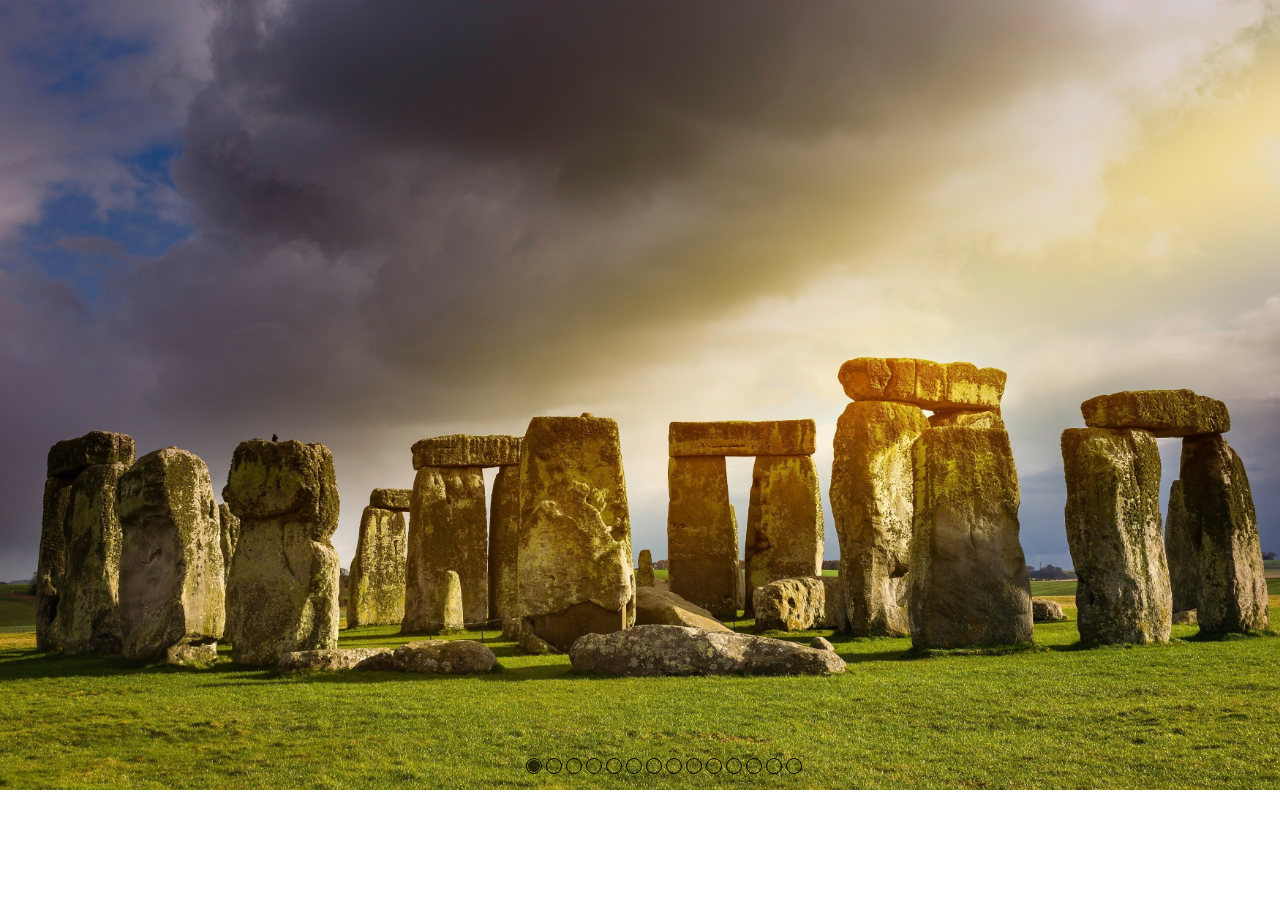
<file: prokrig4.html>
<!DOCTYPE html>
<html lang="en">
<head>
    <meta charset="UTF-8">
    <meta name="viewport" content="width=device-width, initial-scale=1.0">
    <title>Плеер 7</title>
    <link rel="stylesheet" href="prokr/preloadnew.css" />
  <link rel="stylesheet" href="prokr/carousel.min.css">
	<link rel="stylesheet" href="prokr/prokrig4.css">
  <link rel="icon" type="Images/x-icon" href="atsicon.ico"/>
</head>
<body>
<div class="preloader">
  <div class="prob">
      <p>Все фотки будут показаны после полной загрузки</p>
  </div>
</div>

<div class="outer-jsc">

<div class="carousel"
  data-carousel-delay="3000"
  data-carousel-touch-threshold="160"
  data-carousel-indicators=""
  data-carousel-wrapper=".outer-jsc">

  <div class="carousel-slider">

    <div class="carousel-item">
      <img src="back/stonehenge1.jpg" data-carousel-mq-768="back/stonehenge1.jpg" alt="Нет фото">
    </div>
    <div class="carousel-item">
      <img src="back/stonehenge2.jpg" data-carousel-mq-768="back/stonehenge2.jpg" alt="Нет фото">
    </div>
    <div class="carousel-item">
      <img src="back/stonehenge3.jpg" data-carousel-mq-768="back/stonehenge3.jpg" alt="Нет фото">
    </div>
    <div class="carousel-item">
      <img src="back/stonehenge4.jpg" data-carousel-mq-768="back/stonehenge4.jpg" alt="Нет фото">
    </div>

    <div class="carousel-item">
      <img src="back/trolltunga1.jpg" data-carousel-mq-768="back/trolltunga1.jpg" alt="Нет фото">
    </div>
    <div class="carousel-item">
      <img src="back/trolltunga2.jpg" data-carousel-mq-768="back/trolltunga2.jpg" alt="Нет фото">
    </div>

    <div class="carousel-item">
      <img src="back/silfra1.jpg" data-carousel-mq-768="back/silfra1.jpg" alt="Нет фото">
    </div>
    <div class="carousel-item">
      <img src="back/silfra2.jpg" data-carousel-mq-768="back/silfra2.jpg" alt="Нет фото">
    </div>
    <div class="carousel-item">
      <img src="back/silfra4.jpg" data-carousel-mq-768="back/silfra4.jpg" alt="Нет фото">
    </div>

    <div class="carousel-item">
      <img src="back/bagan1.jpg" data-carousel-mq-768="back/bagan1.jpg" alt="Нет фото">
    </div>
    <div class="carousel-item">
      <img src="back/bagan2.jpg" data-carousel-mq-768="back/bagan2.jpg" alt="Нет фото">
    </div>

    <div class="carousel-item">
      <img src="back/everest1.jpg" data-carousel-mq-768="back/everest1.jpg" alt="Нет фото">
    </div>
    <div class="carousel-item">
      <img src="back/everest2.jpg" data-carousel-mq-768="back/everest2.jpg" alt="Нет фото">
    </div>
    <div class="carousel-item">
      <img src="back/everest3.jpg" data-carousel-mq-768="back/everest3.jpg" alt="Нет фото">
    </div>

  </div>
</div>
</div>

<script src="prokr/preloadnew.js"></script>
<script src="prokr/carousel.min.js"></script>
</body>
</html>
</file>
<file: prokr/preloadnew.css>
.prob{ 
position: absolute;
text-align: center;
margin-top: 7%;
margin-left: 33%;
width: 500px;
z-index: 2;
font-size: 34px;
}
.preloader { opacity: .5;
  position: fixed;
  left: 0%;
  top: 0;
  right: 0;
  bottom: 0;
  overflow: hidden;
  background: #e0e0e0;
  z-index: 3;
}

.loaded_hiding .preloader {
  transition: 0.3s opacity;
  opacity: 0;
}

.loaded .preloader {
  display: none;
}
</file>
<file: prokr/prokrig4.css>
*{margin: 0; padding: 0;}
.outer-jsc {
position:   relative;
/* height:     450px; */
/* border:     1px solid #fff; */
margin:     0 auto;

min-height: 180px;
max-height: 790px;
height:      100vw;
/* background-color: #ddddd5; */

h3 { font-size: 1.6rem; }
p { font-size: 1.2rem; }

@media screen and (min-width: 768px) {
  h3 { font-size: 2.4rem; }
  p { font-size: 1.6rem; }
}
}
</file>
<file: prokr/carousel.min.css>
.carousel{overflow:hidden;position:relative;width:100%;height:100%}.carousel.carousel-draggable{overflow-x:auto}.carousel-hidden{display:none}.carousel-slider{position:relative;height:100%;left:0}.carousel-slider.animate{transition:left .5s ease-in-out}.carousel-slider[data-carousel-pos="0"]{left:-0%}.carousel-slider[data-carousel-pos="1"]{left:-100%}.carousel-slider[data-carousel-pos="2"]{left:-200%}.carousel-slider[data-carousel-pos="3"]{left:-300%}.carousel-slider[data-carousel-pos="4"]{left:-400%}.carousel-slider[data-carousel-pos="5"]{left:-500%}.carousel-slider[data-carousel-pos="6"]{left:-600%}.carousel-slider[data-carousel-pos="7"]{left:-700%}.carousel-slider[data-carousel-pos="8"]{left:-800%}.carousel-slider[data-carousel-pos="9"]{left:-900%}.carousel-slider[data-carousel-pos="10"]{left:-1000%}.carousel-slider[data-carousel-pos="11"]{left:-1100%}.carousel-slider[data-carousel-pos="12"]{left:-1200%}.carousel-slider[data-carousel-pos="13"]{left:-1300%}.carousel-slider[data-carousel-pos="14"]{left:-1400%}.carousel-slider[data-carousel-pos="15"]{left:-1500%}.carousel-slider[data-carousel-pos="16"]{left:-1600%}.carousel-slider[data-carousel-pos="17"]{left:-1700%}.carousel-slider[data-carousel-pos="18"]{left:-1800%}.carousel-slider[data-carousel-pos="19"]{left:-1900%}.carousel-slider[data-carousel-pos="20"]{left:-2000%}.carousel-slider[data-carousel-pos="21"]{left:-2100%}.carousel-slider[data-carousel-pos="22"]{left:-2200%}.carousel-slider[data-carousel-pos="23"]{left:-2300%}.carousel-slider[data-carousel-pos="24"]{left:-2400%}.carousel-slider[data-carousel-pos="25"]{left:-2500%}.carousel-slider[data-carousel-pos="26"]{left:-2600%}.carousel-slider[data-carousel-pos="27"]{left:-2700%}.carousel-slider[data-carousel-pos="28"]{left:-2800%}.carousel-slider[data-carousel-pos="29"]{left:-2900%}.carousel-slider[data-carousel-pos="30"]{left:-3000%}.carousel-slider[data-carousel-pos="31"]{left:-3100%}.carousel-slider[data-carousel-pos="32"]{left:-3200%}.carousel-slider[data-carousel-pos="33"]{left:-3300%}.carousel-slider[data-carousel-pos="34"]{left:-3400%}.carousel-slider[data-carousel-pos="35"]{left:-3500%}.carousel-slider[data-carousel-pos="36"]{left:-3600%}.carousel-slider[data-carousel-pos="37"]{left:-3700%}.carousel-slider[data-carousel-pos="38"]{left:-3800%}.carousel-slider[data-carousel-pos="39"]{left:-3900%}.carousel-slider[data-carousel-pos="40"]{left:-4000%}.carousel-slider[data-carousel-pos="41"]{left:-4100%}.carousel-slider[data-carousel-pos="42"]{left:-4200%}.carousel-slider[data-carousel-pos="43"]{left:-4300%}.carousel-slider[data-carousel-pos="44"]{left:-4400%}.carousel-slider[data-carousel-pos="45"]{left:-4500%}.carousel-slider[data-carousel-pos="46"]{left:-4600%}.carousel-slider[data-carousel-pos="47"]{left:-4700%}.carousel-slider[data-carousel-pos="48"]{left:-4800%}.carousel-slider[data-carousel-pos="49"]{left:-4900%}.carousel-slider[data-carousel-pos="50"]{left:-5000%}.carousel-slider[data-carousel-pos="51"]{left:-5100%}.carousel-slider[data-carousel-pos="52"]{left:-5200%}.carousel-slider[data-carousel-pos="53"]{left:-5300%}.carousel-slider[data-carousel-pos="54"]{left:-5400%}.carousel-slider[data-carousel-pos="55"]{left:-5500%}.carousel-slider[data-carousel-pos="56"]{left:-5600%}.carousel-slider[data-carousel-pos="57"]{left:-5700%}.carousel-slider[data-carousel-pos="58"]{left:-5800%}.carousel-slider[data-carousel-pos="59"]{left:-5900%}.carousel-slider[data-carousel-pos="60"]{left:-6000%}.carousel-slider[data-carousel-pos="61"]{left:-6100%}.carousel-slider[data-carousel-pos="62"]{left:-6200%}.carousel-slider[data-carousel-pos="63"]{left:-6300%}.carousel-slider[data-carousel-pos="64"]{left:-6400%}.carousel-slider[data-carousel-pos="65"]{left:-6500%}.carousel-slider[data-carousel-pos="66"]{left:-6600%}.carousel-slider[data-carousel-pos="67"]{left:-6700%}.carousel-slider[data-carousel-pos="68"]{left:-6800%}.carousel-slider[data-carousel-pos="69"]{left:-6900%}.carousel-slider[data-carousel-pos="70"]{left:-7000%}.carousel-slider[data-carousel-pos="71"]{left:-7100%}.carousel-slider[data-carousel-pos="72"]{left:-7200%}.carousel-slider[data-carousel-pos="73"]{left:-7300%}.carousel-slider[data-carousel-pos="74"]{left:-7400%}.carousel-slider[data-carousel-pos="75"]{left:-7500%}.carousel-slider[data-carousel-pos="76"]{left:-7600%}.carousel-slider[data-carousel-pos="77"]{left:-7700%}.carousel-slider[data-carousel-pos="78"]{left:-7800%}.carousel-slider[data-carousel-pos="79"]{left:-7900%}.carousel-item{width:100%;height:100%;position:absolute;background-repeat:no-repeat;background-size:cover;background-position:50%}.carousel-item[data-carousel-href]{cursor:pointer}.carousel-item:nth-child(1){left:0%}.carousel-item:nth-child(2){left:100%}.carousel-item:nth-child(3){left:200%}.carousel-item:nth-child(4){left:300%}.carousel-item:nth-child(5){left:400%}.carousel-item:nth-child(6){left:500%}.carousel-item:nth-child(7){left:600%}.carousel-item:nth-child(8){left:700%}.carousel-item:nth-child(9){left:800%}.carousel-item:nth-child(10){left:900%}.carousel-item:nth-child(11){left:1000%}.carousel-item:nth-child(12){left:1100%}.carousel-item:nth-child(13){left:1200%}.carousel-item:nth-child(14){left:1300%}.carousel-item:nth-child(15){left:1400%}.carousel-item:nth-child(16){left:1500%}.carousel-item:nth-child(17){left:1600%}.carousel-item:nth-child(18){left:1700%}.carousel-item:nth-child(19){left:1800%}.carousel-item:nth-child(20){left:1900%}.carousel-item:nth-child(21){left:2000%}.carousel-item:nth-child(22){left:2100%}.carousel-item:nth-child(23){left:2200%}.carousel-item:nth-child(24){left:2300%}.carousel-item:nth-child(25){left:2400%}.carousel-item:nth-child(26){left:2500%}.carousel-item:nth-child(27){left:2600%}.carousel-item:nth-child(28){left:2700%}.carousel-item:nth-child(29){left:2800%}.carousel-item:nth-child(30){left:2900%}.carousel-item:nth-child(31){left:3000%}.carousel-item:nth-child(32){left:3100%}.carousel-item:nth-child(33){left:3200%}.carousel-item:nth-child(34){left:3300%}.carousel-item:nth-child(35){left:3400%}.carousel-item:nth-child(36){left:3500%}.carousel-item:nth-child(37){left:3600%}.carousel-item:nth-child(38){left:3700%}.carousel-item:nth-child(39){left:3800%}.carousel-item:nth-child(40){left:3900%}.carousel-item:nth-child(41){left:4000%}.carousel-item:nth-child(42){left:4100%}.carousel-item:nth-child(43){left:4200%}.carousel-item:nth-child(44){left:4300%}.carousel-item:nth-child(45){left:4400%}.carousel-item:nth-child(46){left:4500%}.carousel-item:nth-child(47){left:4600%}.carousel-item:nth-child(48){left:4700%}.carousel-item:nth-child(49){left:4800%}.carousel-item:nth-child(50){left:4900%}.carousel-item:nth-child(51){left:5000%}.carousel-item:nth-child(52){left:5100%}.carousel-item:nth-child(53){left:5200%}.carousel-item:nth-child(54){left:5300%}.carousel-item:nth-child(55){left:5400%}.carousel-item:nth-child(56){left:5500%}.carousel-item:nth-child(57){left:5600%}.carousel-item:nth-child(58){left:5700%}.carousel-item:nth-child(59){left:5800%}.carousel-item:nth-child(60){left:5900%}.carousel-item:nth-child(61){left:6000%}.carousel-item:nth-child(62){left:6100%}.carousel-item:nth-child(63){left:6200%}.carousel-item:nth-child(64){left:6300%}.carousel-item:nth-child(65){left:6400%}.carousel-item:nth-child(66){left:6500%}.carousel-item:nth-child(67){left:6600%}.carousel-item:nth-child(68){left:6700%}.carousel-item:nth-child(69){left:6800%}.carousel-item:nth-child(70){left:6900%}.carousel-item:nth-child(71){left:7000%}.carousel-item:nth-child(72){left:7100%}.carousel-item:nth-child(73){left:7200%}.carousel-item:nth-child(74){left:7300%}.carousel-item:nth-child(75){left:7400%}.carousel-item:nth-child(76){left:7500%}.carousel-item:nth-child(77){left:7600%}.carousel-item:nth-child(78){left:7700%}.carousel-item:nth-child(79){left:7800%}.carousel-item:nth-child(80){left:7900%}.carousel-item-text{padding:.75rem 1.5rem;position:absolute;width:100%;background:rgba(0,0,0,.3);color:#fff;bottom:0}.carousel-item-text *{margin:0}.carousel-item img[data-carousel-src]{display:block}.carousel-item-keep-img img{width:100%;height:auto}.carousel-photo-credit{position:absolute;top:5px;right:10px;font-size:smaller;opacity:.6}.carousel-photo-credit::before{content:"Credit: ";opacity:.6}.carousel-indicators{position:absolute;bottom:0;padding:.75rem 1.5rem;width:100%;background:rgba(0,0,0,0);text-align:center;z-index:2}.carousel-is-touch .carousel-indicators{bottom:initial;top:-60px;opacity:0;transition:top .5s ease-out,opacity .3s ease-out}.carousel-is-touchdrag .carousel-indicators{top:0;opacity:1}.carousel .carousel-indicator{width:12px;height:12px;padding:1px;border-radius:12px;border:1px solid #000;position:relative;display:inline-block;background:rgba(0,0,0,0);margin:0 2px;cursor:pointer;transition:transform .2s ease-out}.carousel .carousel-indicator:hover{transform:scale(1.3)}.carousel .carousel-indicator.carousel-indicator-active .carousel-indicator-inner{opacity:1}.carousel .carousel-indicator-inner{display:block;width:100%;height:100%;border-radius:100%;background:rgba(0,0,0,.7);opacity:0;transition:opacity .3s ease-out}.carousel .carousel-static-text{position:absolute;z-index:1;background:rgba(0,0,0,.3);cursor:default;padding:.75rem 1.5rem;color:#fff;height:100%;max-width:50%;display:flex;flex-direction:column;justify-content:center}.carousel .carousel-static-text h2,.carousel .carousel-static-text h3,.carousel .carousel-static-text p{margin:0}
</file>
